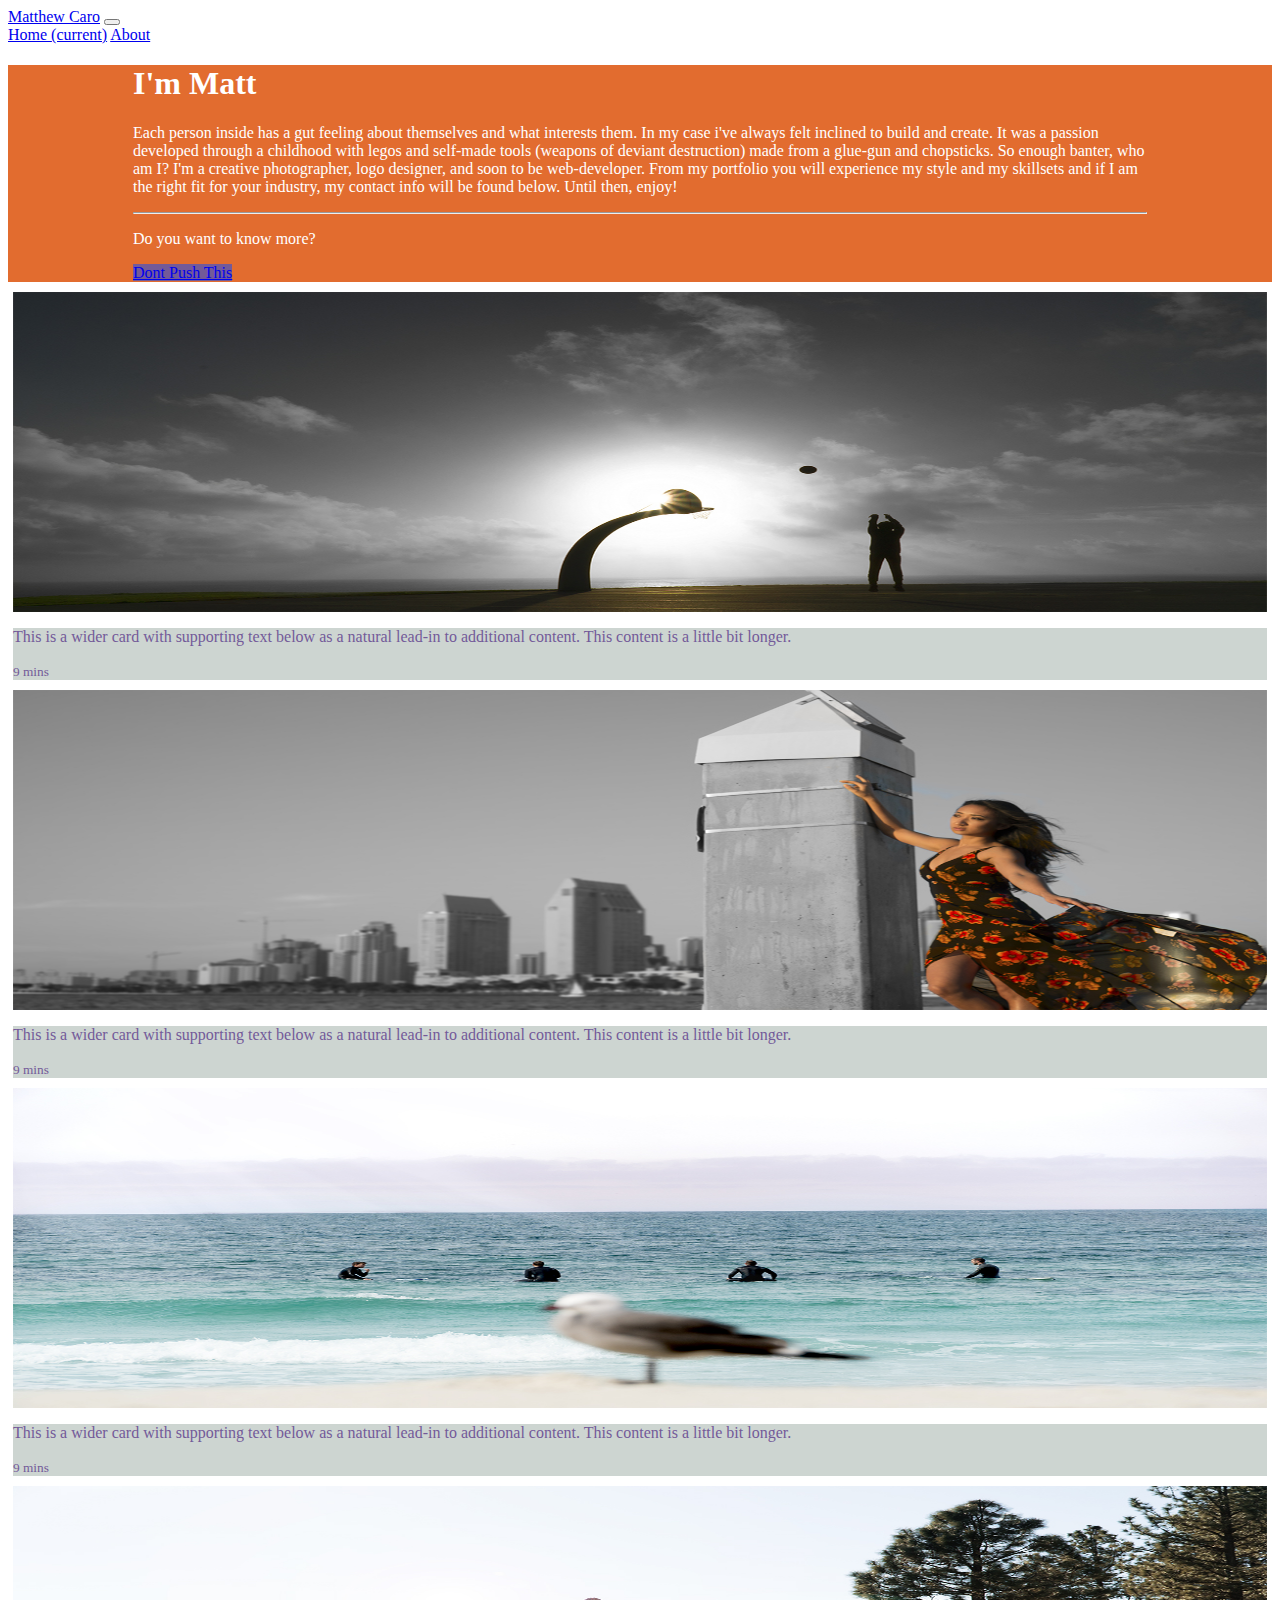
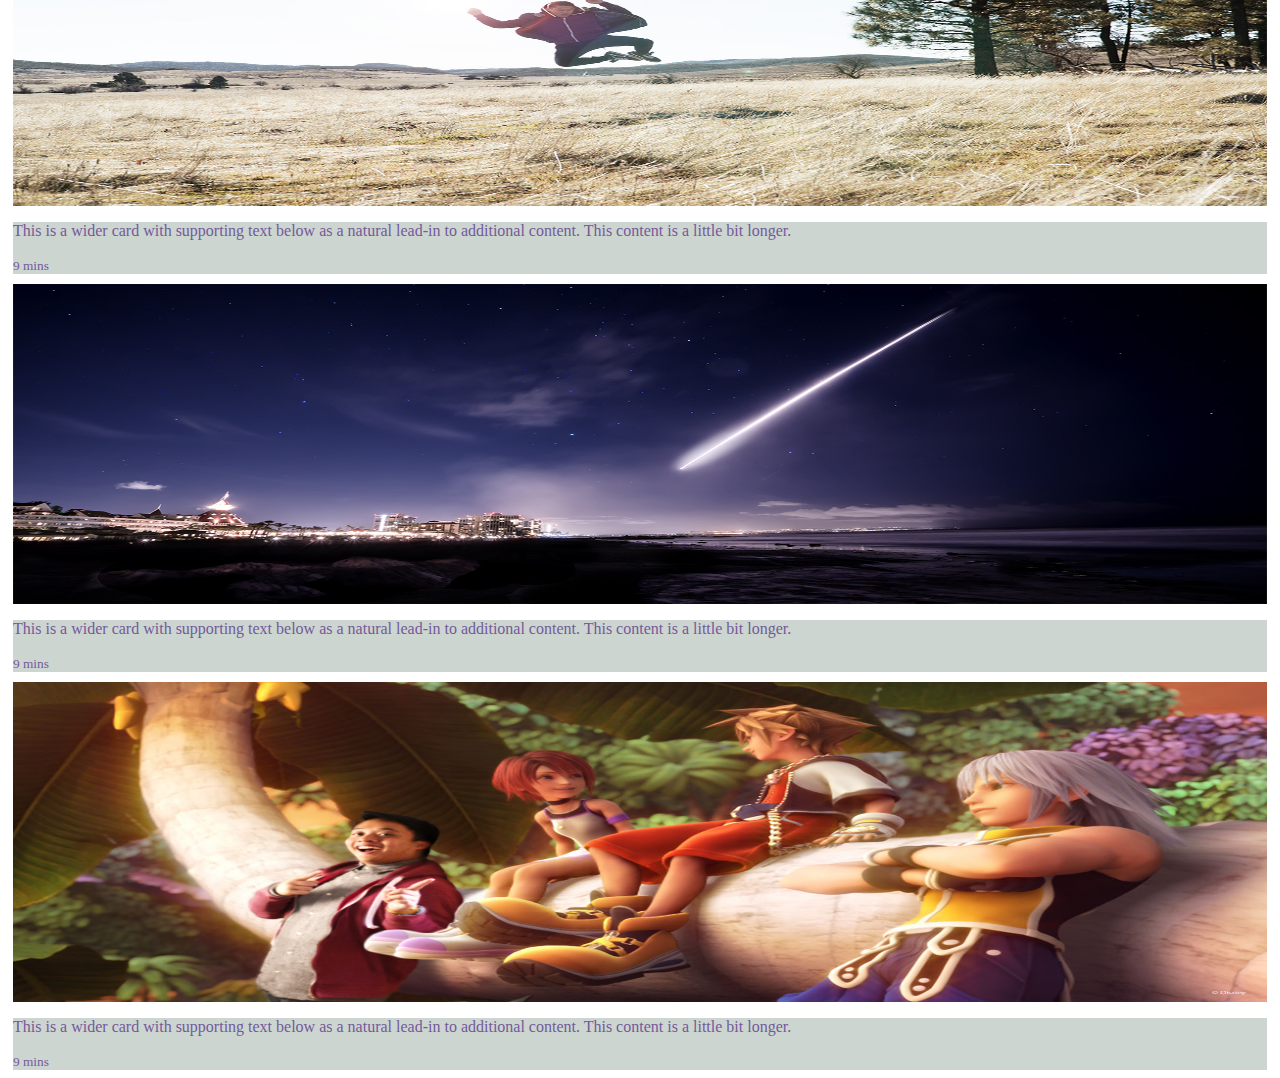
<file: index.html>
<!DOCTYPE html>
<html lang="en">
<head>
    <meta charset="UTF-8">
    <meta name="viewport" content="width=device-width, initial-scale=1.0">
    <meta http-equiv="X-UA-Compatible" content="ie=edge">
    <meta name="viewport" content="width=device-width, initial-scale=1, shrink-to-fit=no">
    <title>Bootstrap Portfolio</title>
    <link rel="stylesheet" href="https://stackpath.bootstrapcdn.com/bootstrap/4.1.3/css/bootstrap.min.css" integrity="sha384-MCw98/SFnGE8fJT3GXwEOngsV7Zt27NXFoaoApmYm81iuXoPkFOJwJ8ERdknLPMO" crossorigin="anonymous">
    <link rel="stylesheet" type="text/css" href="css/style.css">
</head>
<body>
<!--This is my Navbar-->
    <nav class="navbar navbar-expand-lg navbar-dark bg-dark">
        <a class="navbar-brand" href="#">Matthew Caro</a>
        <button class="navbar-toggler" type="button" data-toggle="collapse" data-target="#navbarNavAltMarkup" aria-controls="navbarNavAltMarkup" aria-expanded="false" aria-label="Toggle navigation">
          <span class="navbar-toggler-icon"></span>
        </button>
        <div class="collapse navbar-collapse" id="navbarNavAltMarkup">
          <div class="navbar-nav">
            <a class="nav-item nav-link" href="index.html">Home <span class="sr-only">(current)</span></a>
            <a class="nav-item nav-link" href="About.html">About</a>
          </div>
        </div>
      </nav>
<!--End of my Navbar-->

<!--This is my Jumbotron-->
    <div class="jumbotron photoBg">
        <h1 class="display-1 fontColor textColor"><strong>I'm Matt</strong></h1>
        <p class="lead fontColor textColor">Each person inside has a gut feeling about themselves and what interests them. In my case i've always felt inclined to build and create. It was a passion developed through a childhood with legos and self-made tools (weapons of deviant destruction) made from a glue-gun and chopsticks. So enough banter, who am I? I'm a creative photographer, logo designer, and soon to be web-developer. From my portfolio you will experience my style and my skillsets and if I am the right fit for your industry, my contact info will be found below. Until then, enjoy!</p>
        <hr class="my-4">
        <p class="fontColor textColor">Do you want to know more?</p>
        <a class="btn btn-primary btn-lg" href="About.html" role="button">Dont Push This</a>
    </div>
<!--End of my Jumbotron-->

<!--These are my photo cards-->
<div class="album py-5 bg-light">
        <div class="container">

          <div class="row">
            <div class="col-md-6 colPadding">
              <div class="card mb-4 shadow-sm">
                <img class="card-img-top" data-src="holder.js/100px225?theme=thumb&amp;bg=55595c&amp;fg=eceeef&amp;text=Thumbnail" alt="Thumbnail [100%x225]" style="height: 320px; width: 100%; display: block;" src="img/hoopsHeaven.jpg" data-holder-rendered="true">
                <div class="card-body">
                  <p class="card-text">This is a wider card with supporting text below as a natural lead-in to additional content. This content is a little bit longer.</p>
                  <div class="d-flex justify-content-between align-items-center">
                    <small class="text-muted">9 mins</small>
                  </div>
                </div>
              </div>
            </div>
            <div class="col-md-6 colPadding">
              <div class="card mb-4 shadow-sm">
                <img class="card-img-top" data-src="holder.js/100px225?theme=thumb&amp;bg=55595c&amp;fg=eceeef&amp;text=Thumbnail" alt="Thumbnail [100%x225]" src="img/raisingBar.jpg" data-holder-rendered="true" style="height: 320px; width: 100%; display: block;">
                <div class="card-body">
                  <p class="card-text">This is a wider card with supporting text below as a natural lead-in to additional content. This content is a little bit longer.</p>
                  <div class="d-flex justify-content-between align-items-center">
                    <small class="text-muted">9 mins</small>
                  </div>
                </div>
              </div>
            </div>
            <div class="col-md-6 colPadding">
              <div class="card mb-4 shadow-sm">
                <img class="card-img-top" data-src="holder.js/100px225?theme=thumb&amp;bg=55595c&amp;fg=eceeef&amp;text=Thumbnail" alt="Thumbnail [100%x225]" src="img/surfSea.jpg" data-holder-rendered="true" style="height: 320px; width: 100%; display: block;">
                <div class="card-body">
                  <p class="card-text">This is a wider card with supporting text below as a natural lead-in to additional content. This content is a little bit longer.</p>
                  <div class="d-flex justify-content-between align-items-center">
                    <small class="text-muted">9 mins</small>
                  </div>
                </div>
              </div>
            </div>

            <div class="col-md-6 colPadding">
              <div class="card mb-4 shadow-sm">
                <img class="card-img-top" data-src="holder.js/100px225?theme=thumb&amp;bg=55595c&amp;fg=eceeef&amp;text=Thumbnail" alt="Thumbnail [100%x225]" src="img/leapLife.jpg" data-holder-rendered="true" style="height: 320px; width: 100%; display: block;">
                <div class="card-body">
                  <p class="card-text">This is a wider card with supporting text below as a natural lead-in to additional content. This content is a little bit longer.</p>
                  <div class="d-flex justify-content-between align-items-center">
                    <small class="text-muted">9 mins</small>
                  </div>
                </div>
              </div>
            </div>
            <div class="col-md-6 colPadding">
              <div class="card mb-4 shadow-sm">
                <img class="card-img-top" data-src="holder.js/100px225?theme=thumb&amp;bg=55595c&amp;fg=eceeef&amp;text=Thumbnail" alt="Thumbnail [100%x225]" src="img/hotelDel.jpg" data-holder-rendered="true" style="height: 320px; width: 100%; display: block;">
                <div class="card-body">
                  <p class="card-text">This is a wider card with supporting text below as a natural lead-in to additional content. This content is a little bit longer.</p>
                  <div class="d-flex justify-content-between align-items-center">
                    <small class="text-muted">9 mins</small>
                  </div>
                </div>
              </div>
            </div>
            <div class="col-md-6 colPadding">
              <div class="card mb-4 shadow-sm">
                <img class="card-img-top" data-src="holder.js/100px225?theme=thumb&amp;bg=55595c&amp;fg=eceeef&amp;text=Thumbnail" alt="Thumbnail [100%x225]" src="img/kAndH.jpg" data-holder-rendered="true" style="height: 320px; width: 100%; display: block;">
                <div class="card-body">
                  <p class="card-text">This is a wider card with supporting text below as a natural lead-in to additional content. This content is a little bit longer.</p>
                  <div class="d-flex justify-content-between align-items-center">
                    <small class="text-muted">9 mins</small>
                  </div>
                </div>
              </div>
            </div>
          </div>
        </div>
      </div>
</body>
</html>
</file>
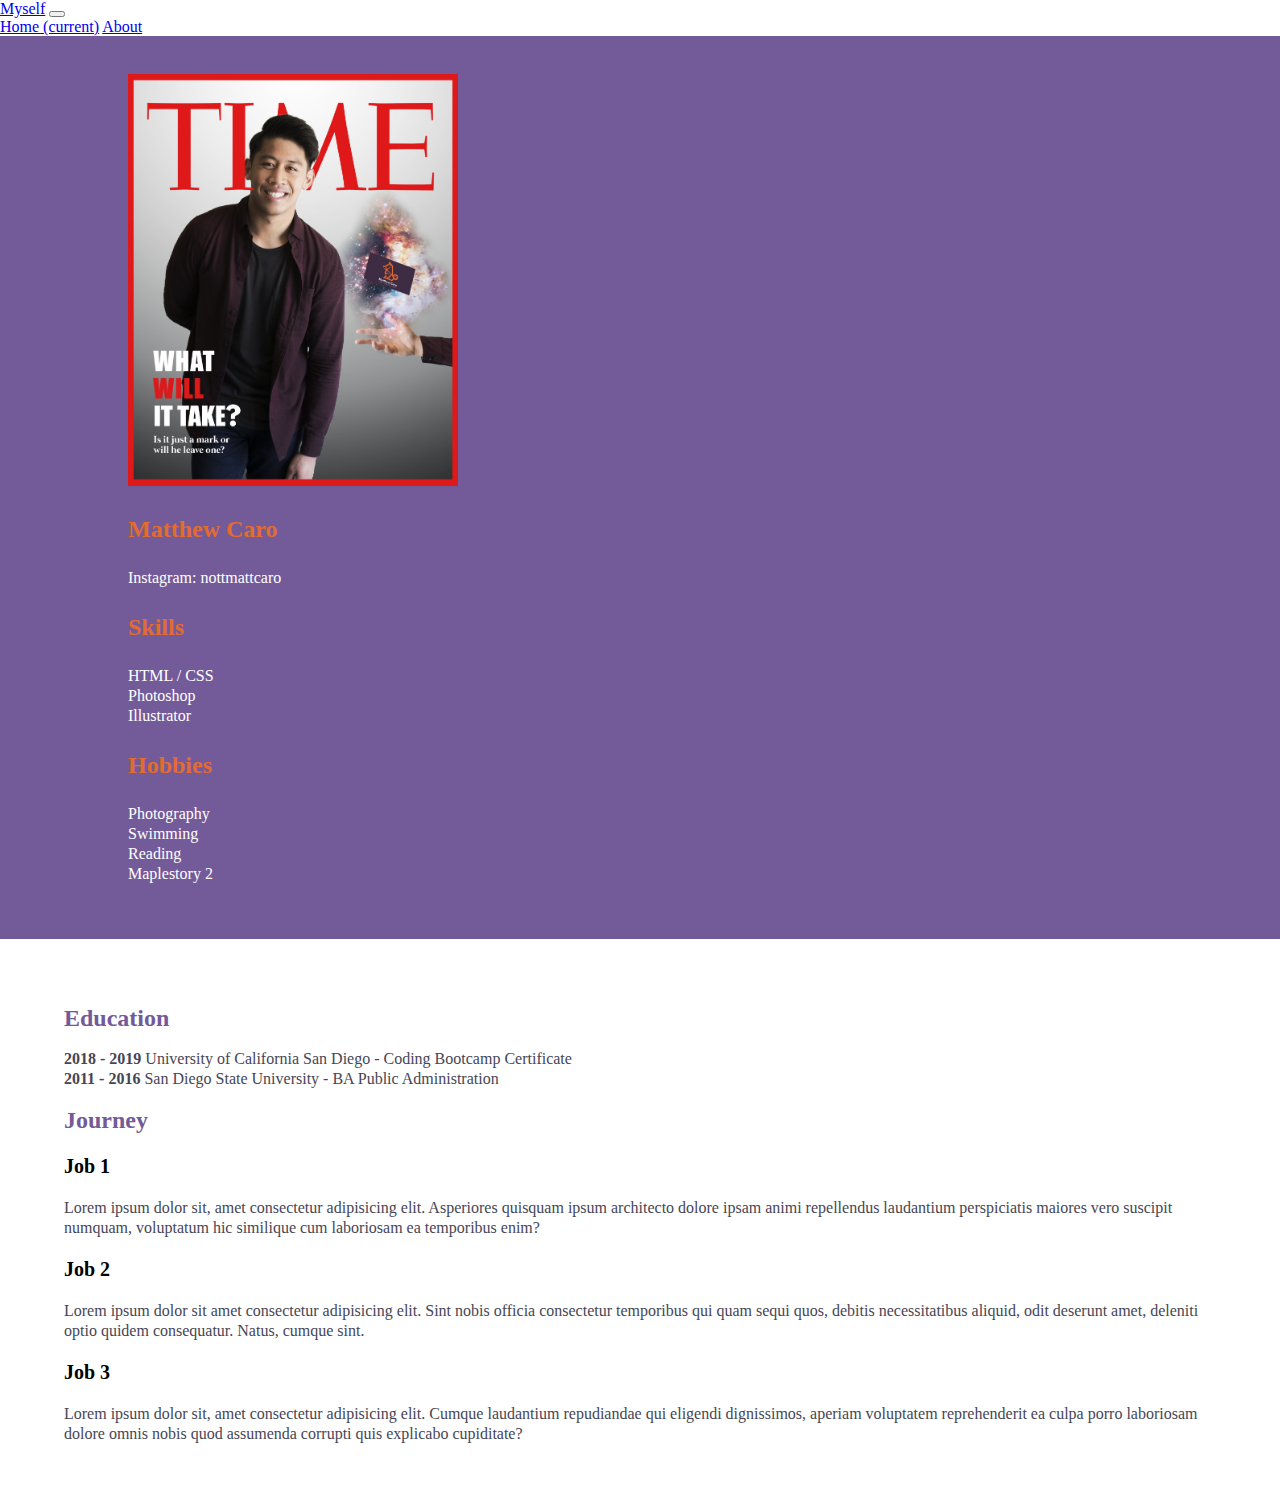
<file: About.html>
<!DOCTYPE html>
<html lang="en">
<head>
    <head>
        <meta charset="UTF-8">
        <meta name="viewport" content="width=device-width, initial-scale=1.0">
        <meta http-equiv="X-UA-Compatible" content="ie=edge">
        <meta name="viewport" content="width=device-width, initial-scale=1, shrink-to-fit=no">
        <title>Matt Caro</title>
        <link rel="stylesheet" href="https://stackpath.bootstrapcdn.com/bootstrap/4.1.3/css/bootstrap.min.css" integrity="sha384-MCw98/SFnGE8fJT3GXwEOngsV7Zt27NXFoaoApmYm81iuXoPkFOJwJ8ERdknLPMO" crossorigin="anonymous">
        <link rel="stylesheet" type="text/css" href="css/2style.css">
    </head>
</head>
<body>

<!--This is my Navbar-->
<nav class="navbar navbar-expand-lg navbar-dark bg-dark">
        <a class="navbar-brand" href="#">Myself</a>
        <button class="navbar-toggler" type="button" data-toggle="collapse" data-target="#navbarNavAltMarkup" aria-controls="navbarNavAltMarkup" aria-expanded="false" aria-label="Toggle navigation">
          <span class="navbar-toggler-icon"></span>
        </button>
        <div class="collapse navbar-collapse" id="navbarNavAltMarkup">
          <div class="navbar-nav">
            <a class="nav-item nav-link" href="index.html">Home <span class="sr-only">(current)</span></a>
            <a class="nav-item nav-link" href="About.html">About</a>
          </div>
        </div>
      </nav>
<!--End of my Navbar-->
<!--This is my About Container-->
    <div id="About" class="container-fluid">
        <!--This is a test for trying out the first container-->
        <div id="About2" class="container-fluid">
            <!--This is a test for spacing in between-->
            <div id="AboutSpacing" class="container-fluid">
                <div class="row">
                    <div id="profPhoto" class="col-sm-6">
                        <img src="img/profilePhoto.jpg" alt="Photo of Matt Caro on custom photo edited Time Magazine">
                    </div>
                    <div class="container col-sm-4">
                        <div id="skills" class="col-sm-6">
                            <div class="info">
                                <h3 class="c2h3">Matthew Caro</h3>
                                <p class="c2p">Instagram: nottmattcaro</p>
                            </div>
                            <div class="info">
                                <h3 class="c2h3">Skills</h3>
                                <p class="c2p">HTML / CSS <br>Photoshop<br>Illustrator</p>
                            </div>
                            <div class="info">
                                <h3 class="c2h3">Hobbies</h3>
                                <p class="c2p">Photography<br>Swimming<br>Reading<br>Maplestory 2</p>
                            </div>
                        </div>
                    </div>
                </div>
            </div>
        </div>
        <div id="bioSpacing" class="row">
            <div class="container aboutBio">
                <h1 class="c3h3">Education</h1>
                <p class="c3p"><strong>2018 - 2019 </strong>University of California San Diego - Coding Bootcamp Certificate<br><strong>2011 - 2016 </strong>San Diego State University - BA Public Administration</p>
                <h1 class="c3h3">Journey</h1>
                <h3 class="c3ph">Job 1</h3>
                <p class="c3p">Lorem ipsum dolor sit, amet consectetur adipisicing elit. Asperiores quisquam ipsum architecto dolore ipsam animi repellendus laudantium perspiciatis maiores vero suscipit numquam, voluptatum hic similique cum laboriosam ea temporibus enim?</p>
                <h3 class="c3ph">Job 2</h3>
                <p class="c3p">Lorem ipsum dolor sit amet consectetur adipisicing elit. Sint nobis officia consectetur temporibus qui quam sequi quos, debitis necessitatibus aliquid, odit deserunt amet, deleniti optio quidem consequatur. Natus, cumque sint.</p>
                <h3 class="c3ph">Job 3</h3>
                <p class="c3p">Lorem ipsum dolor sit, amet consectetur adipisicing elit. Cumque laudantium repudiandae qui eligendi dignissimos, aperiam voluptatem reprehenderit ea culpa porro laboriosam dolore omnis nobis quod assumenda corrupti quis explicabo cupiditate?</p>
            </div>
        </div> 
    </div>
</body>
</html>
</file>
<file: css/style.css>
.jumbotron.photoBg {
   /* background: url('img/hotelDel.jpg') no-repeat center center;*/
    background-color: #e26c2f;
    padding-left: 125px;
    padding-right: 125px;
    border-radius: 0rem;
}
.fontColor.textColor {
    color: white;
}
/*this is for the button portion and it's color*/
.btn.btn-primary.btn-lg {
    background-color: #735a99;
    border-color: #735a99;
}
/*this is for the cards*/
.col-md-6.colPadding {
    padding-left: 5px;
    padding-right: 5px;
    padding-top: 10px;
}
.col-sm-6.cardbg {
    border-top: 16px;
}
.cardbg {
    background-color: grey;
}
.card-body {
    background-color: #cdd5d1;
    color: #735a99;
}
.text-muted {
    color: #735a99 !important;
}
</file>
<file: css/2style.css>
/*Spacing for body container*/
/*#About {
    margin-top: 50px;
    margin-bottom: 100px;
    margin-right: 9%;
    margin-left: 9%;
}
#About2 {
    margin-top: 50px;
    margin-bottom: 100px;
    margin-right: 9%;
    margin-left: 9%;
}*/




/*
#About {
    padding-left: 0;
    padding-right: 0;
    margin-top: 0px;
}
#About2 {
    background-color: #735a99;
}
#AboutSpacing {
    margin-top: 0px;
    margin-bottom: 100px;
    margin-right: 9%;
    margin-left: 9%;
}
#bioSpacing {
    margin-top: 80px;
}
*/




/*body*/
body {
    margin: 0;
    padding: 0;
}
/*About Containers*/
#About {
    margin: 0;
    padding: 0;
}
#About2 {
    margin: 0;
    padding: 0;
    background-color: #735a99;
}
#AboutSpacing {
    padding-left: 10%;
    padding-top: 3%;
    padding-bottom: 3%;
}
/*image size*/
img {
    width: 330px;
    height: 412px;
}
/*text color and font modification*/
.c2p, .c2h3, .c3h3, .c3p {
    line-height: 1.25;
}
.c2p {
    clear: both;
    color: white; 
}
.c2h3 {
    color: #e26c2f;
}
.c3h3 {
    color: #735a99; 
}
.c3ph {
    font-size: 1.25rem;
}
.c3p {
    color: #464655;
    font-size: 1rem;
}
.c2h3, .c3h3 {
    font-size: 1.5rem;
}
/*bioSpacing css*/
#bioSpacing {
    margin: 5%;
}
</file>
